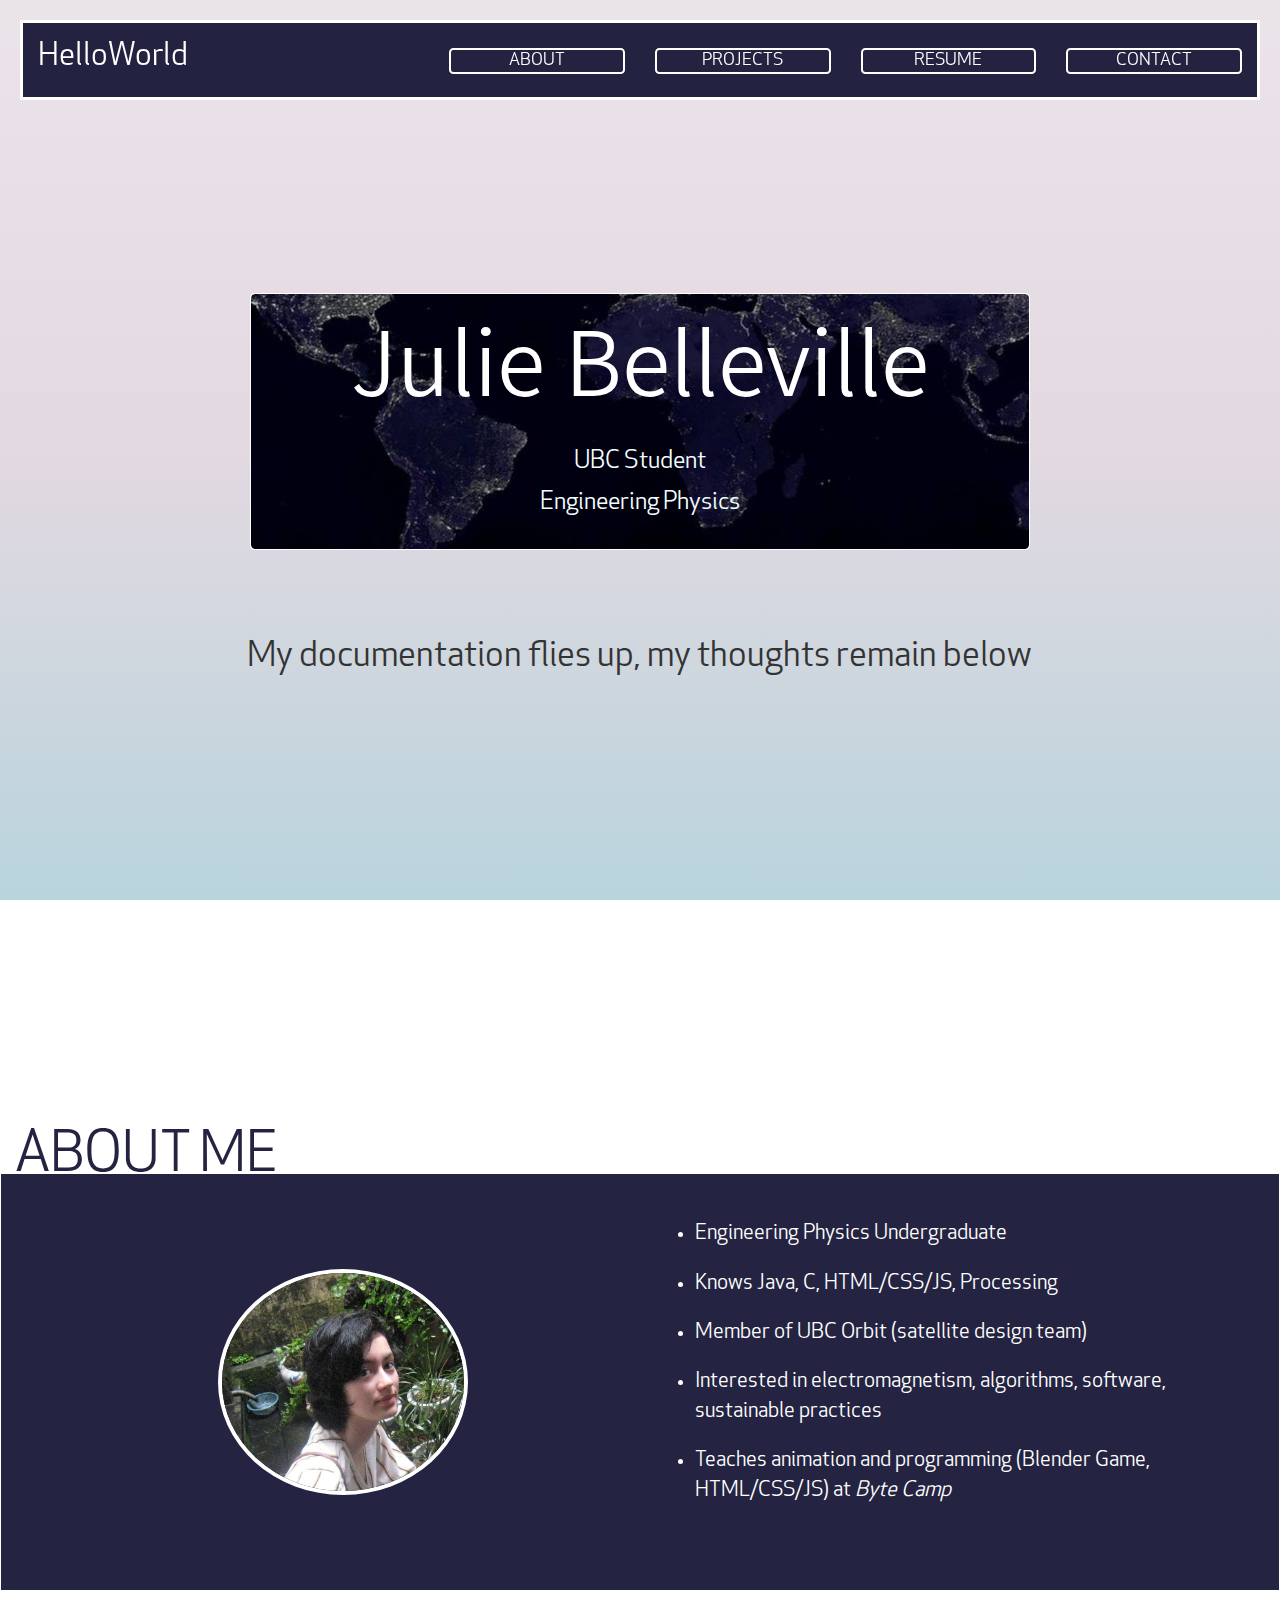
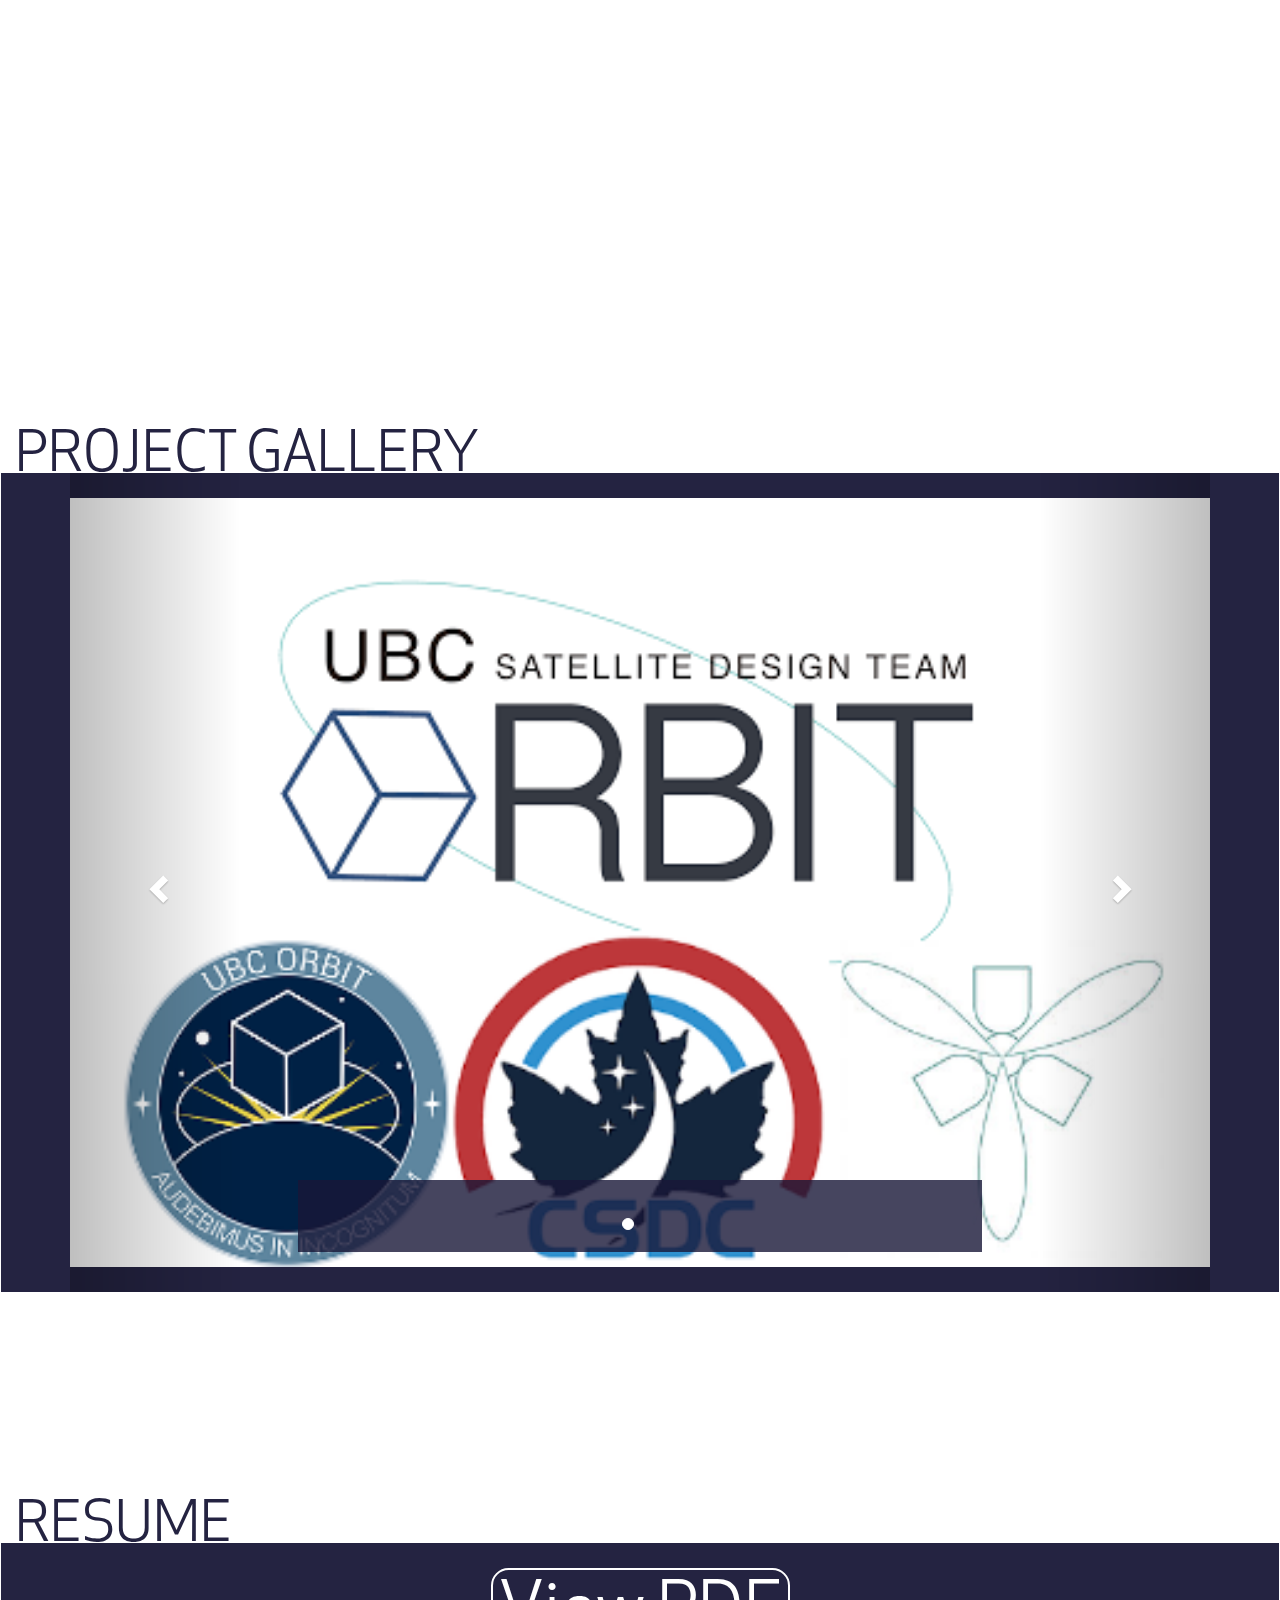
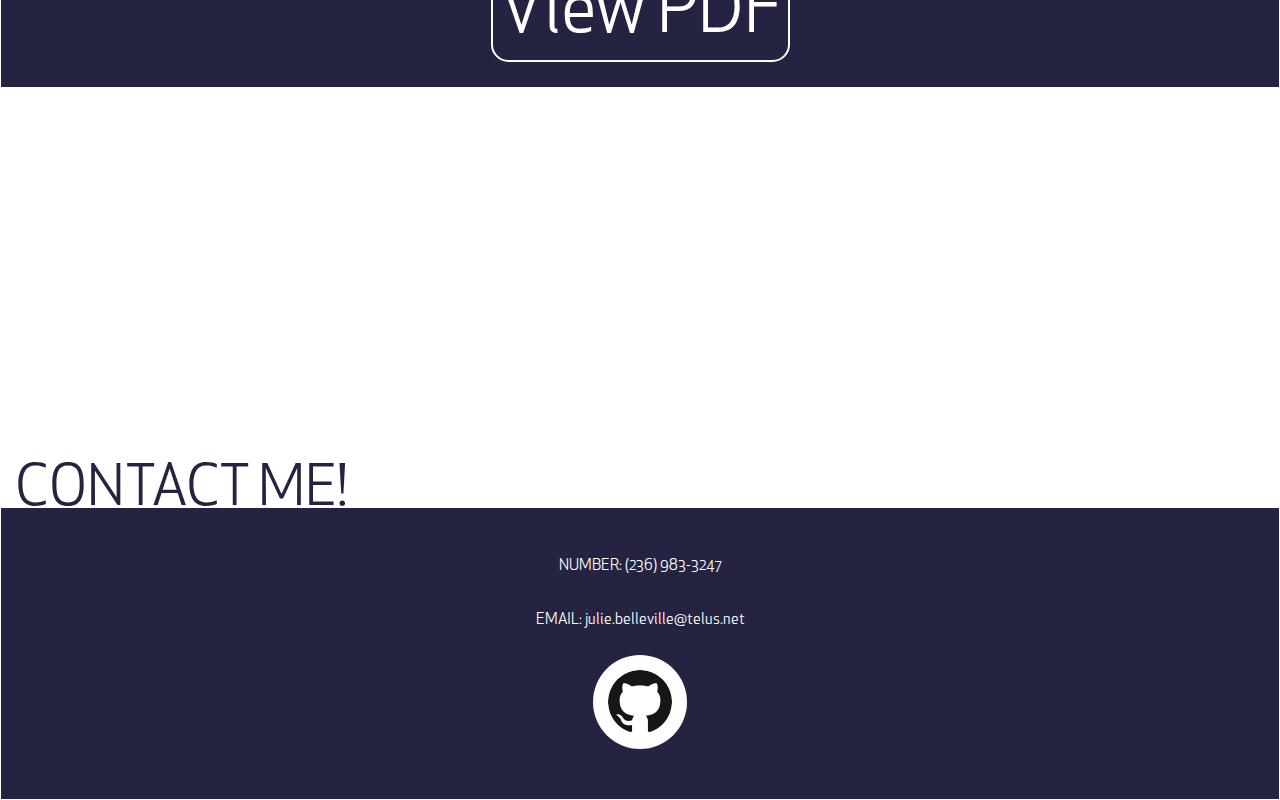
<file: index.html>
<!DOCTYPE html>
<html lang="en">


  <head>
    <!-- Required meta tags -->
    <meta charset="utf-8">
    <meta name="viewport" content="width=device-width, initial-scale=1, shrink-to-fit=no">

    <!-- Bootstrap CSS -->
    <link rel="stylesheet" href="https://stackpath.bootstrapcdn.com/bootstrap/4.1.1/css/bootstrap.min.css" integrity="sha384-WskhaSGFgHYWDcbwN70/dfYBj47jz9qbsMId/iRN3ewGhXQFZCSftd1LZCfmhktB" crossorigin="anonymous">

    <!--Adding my CSS file-->
    <link rel = "stylesheet" type = "text/css" href = "assets.css">
    <link rel = "stylesheet" type = "text/css" href = "media.css">

    <!--carousel add-ons-->
    <link rel="stylesheet" href="https://maxcdn.bootstrapcdn.com/bootstrap/3.3.7/css/bootstrap.min.css">
    <script src="https://ajax.googleapis.com/ajax/libs/jquery/3.3.1/jquery.min.js"></script>
    <script src="https://maxcdn.bootstrapcdn.com/bootstrap/3.3.7/js/bootstrap.min.js"></script>


    <title> Julie Belleville, Engineering Student </title>
  </head>



  
  <body class = "background">

<!--Table of Content Bar-->
  <div id = "title_bookmark"></div>
  <div id = "contents">
    <div class = "container-fluid">
      <div class = "row">
        <div class = "col-xs-4">
          <!--dropdown bar stuff-->
          <a href = "#title_bookmark" class = "smoothscroll">
           <p class = "reg_text" id = "welcome_tag"> HelloWorld </p>
         </a>
         <div class = "dropdown_box" id = "nav_dropdown">
           <a href = "#about_me_page" class = "smoothscroll">
             <p class = "reg_text dropdown_content_text"> ABOUT </p>
           </a>
           <a href = "#project_gallery_page" class = "smoothscroll">
             <p class = "reg_text dropdown_content_text"> PROJECTS </p>
           </a>
           <a href = "#resume_page"  class = "smoothscroll">
              <p class = "reg_text dropdown_content_text"> RESUME </p>
           </a>
            <a href = "#contact_me_page"  class = "smoothscroll">
              <p class = "reg_text dropdown_content_text"> CONTACT </p>
            </a>
            </div>
        </div>
        <!--<div class = "col-sm-1"></div>-->
          <div class = "col-xs-2">
            <a href = "#about_me_page" class = "smoothscroll">
              <p class = "reg_text content_text"> ABOUT </p>
            </a>
          </div>
          <div class = "col-xs-2">
            <a href = "#project_gallery_page" class = "smoothscroll">
             <p class = "reg_text content_text"> PROJECTS </p>
           </a>
          </div>
          <div class = "col-xs-2">
            <a href = "#resume_page"  class = "smoothscroll">
              <p class = "reg_text content_text"> RESUME </p>
            </a>
          </div>
          <div class = "col-xs-2">
            <a href = "#contact_me_page"  class = "smoothscroll">
              <p class = "reg_text content_text"> CONTACT </p>
            </a>
                  <!--adding dropdown menu, only visible on wide screens-->
            <button id="nav_dropdown_icon" onclick = "dropDownNav()">
              <div class="nav_icon_bar"></div>
              <div class="nav_icon_bar"></div>
              <div class="nav_icon_bar"></div>
            </button>
         </div>
     </div>
   </div>
  </div>


  <!--Title Block-->
  <div class = "container">
    <div class = "row">
      <div class = "col-sm-2"></div>
      <div class = "col-sm-8 title_block">
        <p id = "my_name"> Julie Belleville </p>
        <p class = "reg_text beige_green"> UBC Student </p>
        <p class = "reg_text beige_green"> Engineering Physics </p>
      </div>
    </div>
  </div>

<!--Fun Shakespeare Quote-->
<div class = "container-fluid">
    <div class = "row">
      <div class = "col-sm-2"></div>
      <div class = "col-sm-8">
        <p class = "lead" id = "quote">
          My documentation flies up, my thoughts remain below
        </p>
      </div>
    </div>
  </div>

  <!--About Me-->
  <div id = "about_me_page">
    <div class = "container-fluid">
        <div class = "row">
          <div class = "col-sm-12">
            <p class = "reg_text subtitles"> ABOUT ME </p>
          </div>
        </div>
      </div>

      <div id = "about_me">
      <div class = "container-fluid">
        <div class = "row">
          <div class = "col-sm-6 text-center">
            <img id = "my_picture" src = "julie4.jpg"/>
          </div>
          <div class = "col-sm-6">
            <ul>
              <li class = "reg_text bullet_point lead"> Engineering Physics Undergraduate </li>
              <li class = "reg_text bullet_point lead"> Knows Java, C, HTML/CSS/JS, Processing </li>
              <li class = "reg_text bullet_point lead"> Member of UBC Orbit (satellite design team)</li>
               <li class = "reg_text bullet_point lead"> Interested in electromagnetism, algorithms, software, sustainable practices</li>
               <li class = "reg_text bullet_point lead"> Teaches animation and programming (Blender Game, HTML/CSS/JS) at <em><a href = https://www.bytecamp.ca/ style = "color:white"  target = "_blank">Byte Camp </a></em></li>
            </ul>          
          </div>
        </div>
     </div>
    </div> 
  </div>

  <!--Project Gallery-->
  <div id = "project_gallery_page">
    <div class = "container-fluid">
      <div class = "row"> 
          <div class = "col-sm-12">
            <p class = "reg_text subtitles grey_shade_text"> PROJECT GALLERY </p>
          </div>
        </div>
      </div> 

      <div class = "subtitles" id = "project_gallery">
        <div class = "container">
          <div class = "row">
            <div class = "col-sm-12">

             <div id="myCarousel" class="carousel slide" data-ride="carousel">
                <!-- Indicators -->
                <ol class="carousel-indicators carousel_dots">
                  <li data-target="#myCarousel" data-slide-to="0" class="active"></li>
                 <!-- <li data-target="#myCarousel" data-slide-to="1"></li>
                  <li data-target="#myCarousel" data-slide-to="2"></li> -->
                </ol>

                <!-- Wrapper for slides -->
                <div class="carousel-inner">

                  <div class="item active">
                    <img src="UBC_Orbit_Logo.png" alt="Satellite Design Team" class = "project_carousel"/>
                   <!-- <div class="carousel-caption">
                      <h3>UBC Orbit</h3>
                      <p>LA is always so much fun!</p>
                    </div>-->
                  </div>

                 <!-- <div class="item">
                    <img src="chicago.jpg" alt="Chicago" style="width:100%;">
                    <div class="carousel-caption">
                      <h3>Chicago</h3>
                      <p>Thank you, Chicago!</p>
                    </div>
                  </div>
                
                  <div class="item">
                    <img src="ny.jpg" alt="New York" style="width:100%;">
                    <div class="carousel-caption">
                      <h3>New York</h3>
                      <p>We love the Big Apple!</p>
                    </div>
                  </div>-->
              
                </div>

                <!-- Left and right controls -->
                <a class="left carousel-control" href="#myCarousel" data-slide="prev">
                  <span class="glyphicon glyphicon-chevron-left"></span>
                  <span class="sr-only">Previous</span>
                </a>
                <a class="right carousel-control" href="#myCarousel" data-slide="next">
                  <span class="glyphicon glyphicon-chevron-right"></span>
                  <span class="sr-only">Next</span>
                </a>
              </div>
             </div>
          </div>
        </div>
      </div>
    </div>

  <!--Resume-->
  <div id = "resume_page">
    <div class = "container-fluid">
        <div class = "row">
          <div class = "col-sm-12">
            <p class = "reg_text subtitles"> RESUME </p>
          </div>
        </div>
      </div>
    <div class = "subtitles" id = "resume">
      <div class = "container">
         <div class = "row">
          <div class = "col-sm-12">
            <a href = "Resume_JulieBelleville_Co-op.pdf" target = "_blank">
              <button class = "reg_text content_text" id = "resume_link"> View PDF </button>
            </a>
          </div>
      </div>
    </div> 
  </div>

  <!--Contact Me-->
  <div id = "contact_me_page">
    <div class = "container-fluid">
      <div class = "row">
         <div class = "col-sm-12">
           <p class = "reg_text subtitles"> CONTACT ME! </p>
         </div>
       </div>
    </div>
    <div class = "subtitles" id = "contact_me">
      <div class = "container-fluid">
        <div class = "row">
          <!--<div class = "col-sm-8">-->
            <!-- contact form here: temporarily commented out since Github won't allow PHP -->
            <!--<form action = "contact_form_to_email.php" name = "email_form" target = "_blank" method = "post" id = "contact_form">

              <input type = "text" name = "name" placeholder = "Name" class = "contact_form_box"> <br>

              <input type = "text" name = "contact" placeholder = "Contact Information" class = "contact_form_box"> <br>

              <textarea type = "text" name = "message" placeholder = "Message" class = "contact_form_box"> </textarea> <br> <br>
                <input type="submit" value="Submit">
            </form>
          </div>
          <div class = "col-sm-4">-->
          <div class = "col-sm-12">
            <!-- contact info -->
              <p class = "reg_text contact_text"> NUMBER:  (236) 983-3247 </p>
              <p class = "reg_text contact_text"> EMAIL:  julie.belleville@telus.net </p>
              <a href = "https://github.com/jbellevi" target = "_blank">
                <img src = "GitHub-Mark-64px.png" id = "github_mark"/>
              </a>
          </div>
        </div>
      </div>
    </div>
  </div>
      





    <!-- Optional JavaScript -->
    <!-- jQuery first, then Popper.js, then Bootstrap JS -->
   

    <!--default stuff from bootstrap-->
    <script src="https://code.jquery.com/jquery-3.3.1.slim.min.js" integrity="sha384-q8i/X+965DzO0rT7abK41JStQIAqVgRVzpbzo5smXKp4YfRvH+8abtTE1Pi6jizo" crossorigin="anonymous"></script>
    <script src="https://cdnjs.cloudflare.com/ajax/libs/popper.js/1.14.3/umd/popper.min.js" integrity="sha384-ZMP7rVo3mIykV+2+9J3UJ46jBk0WLaUAdn689aCwoqbBJiSnjAK/l8WvCWPIPm49" crossorigin="anonymous"></script>
    <script src="https://stackpath.bootstrapcdn.com/bootstrap/4.1.1/js/bootstrap.min.js" integrity="sha384-smHYKdLADwkXOn1EmN1qk/HfnUcbVRZyYmZ4qpPea6sjB/pTJ0euyQp0Mk8ck+5T" crossorigin="anonymous"></script>
   
 <!--smooth scroll stuff-->
  <script src="https://ajax.googleapis.com/ajax/libs/jquery/3.3.1/jquery.min.js"></script>
  <script type="text/javascript" src="javascript/smooth_scroll.js"></script> 
  <script type = "text/javascript" src = "javascript/responsive.js"></script>

    
  </body>
</html>
</file>
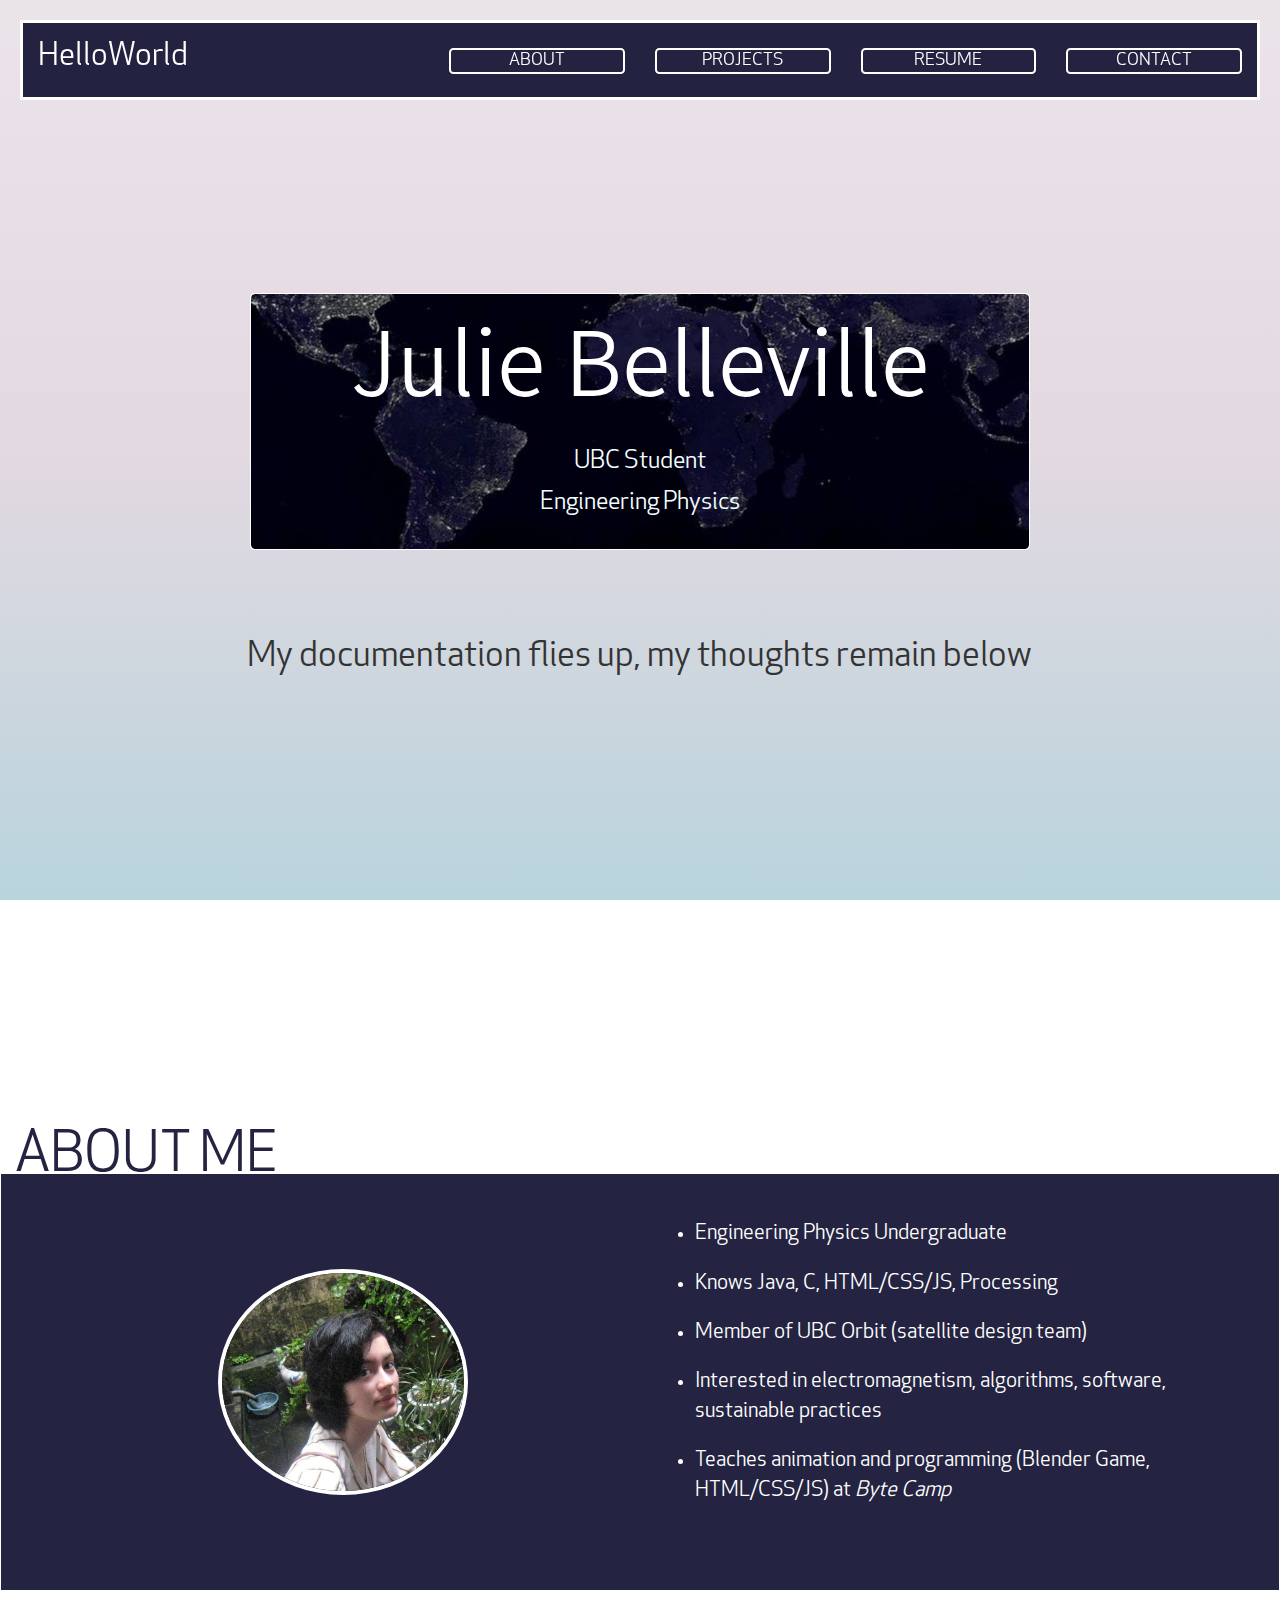
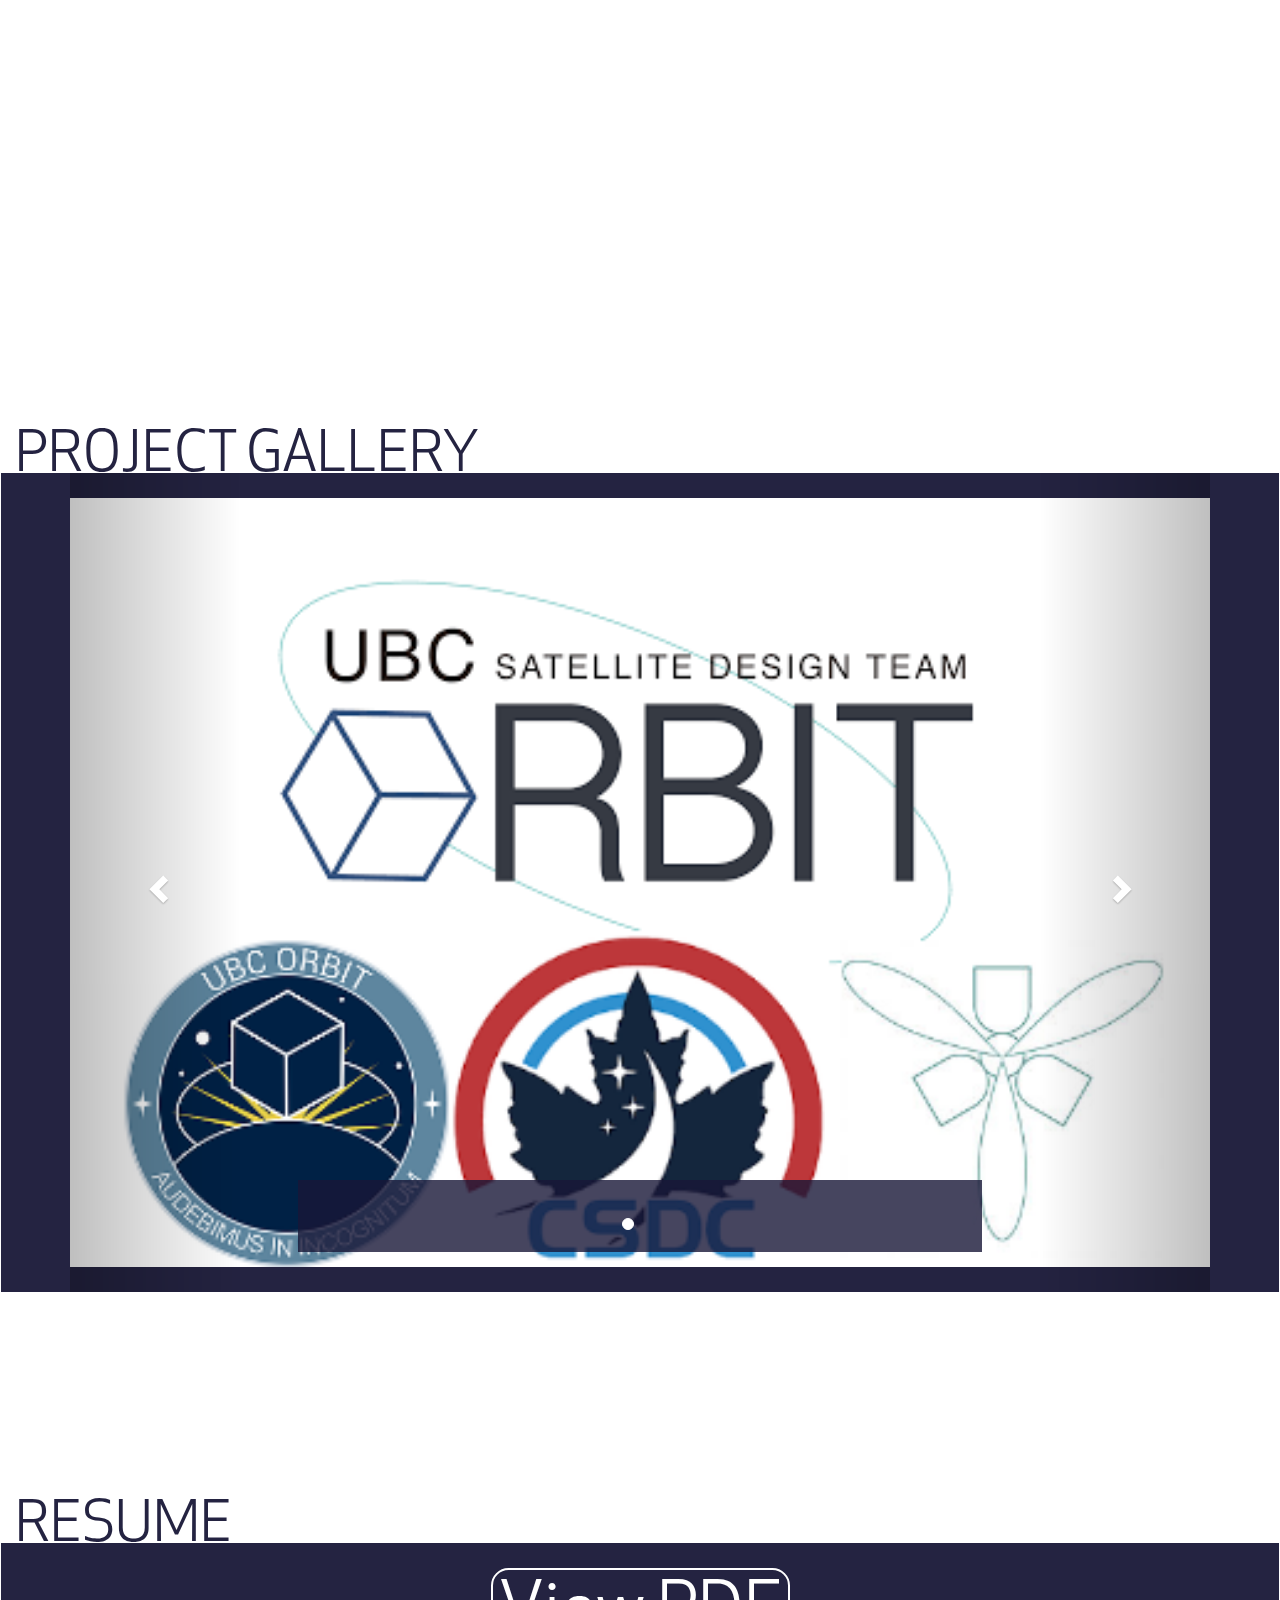
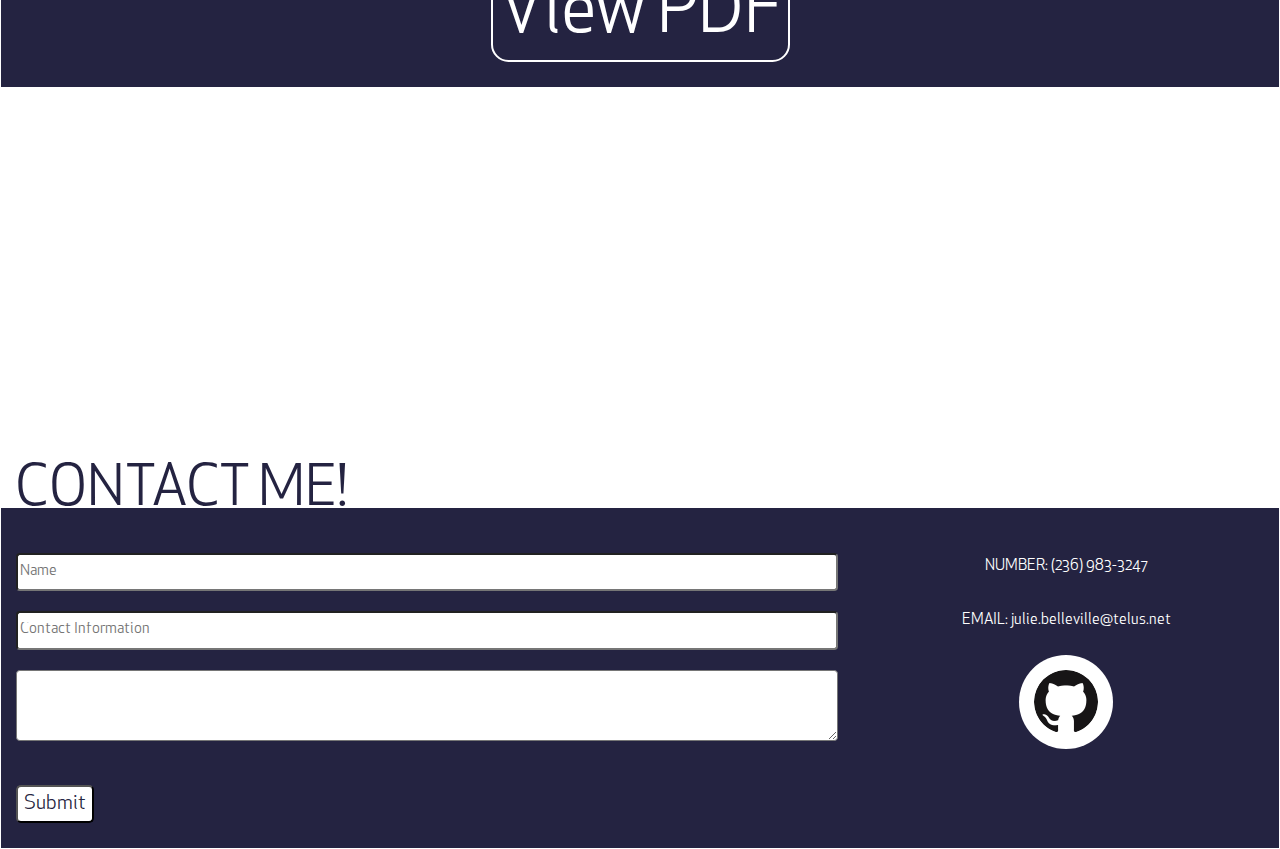
<file: JulieBelleville_Website.html>
<!DOCTYPE html>
<html lang="en">


  <head>
    <!-- Required meta tags -->
    <meta charset="utf-8">
    <meta name="viewport" content="width=device-width, initial-scale=1, shrink-to-fit=no">

    <!-- Bootstrap CSS -->
    <link rel="stylesheet" href="https://stackpath.bootstrapcdn.com/bootstrap/4.1.1/css/bootstrap.min.css" integrity="sha384-WskhaSGFgHYWDcbwN70/dfYBj47jz9qbsMId/iRN3ewGhXQFZCSftd1LZCfmhktB" crossorigin="anonymous">

    <!--Adding my CSS file-->
    <link rel = "stylesheet" type = "text/css" href = "assets.css">
    <link rel = "stylesheet" type = "text/css" href = "media.css">

    <!--carousel add-ons-->
    <link rel="stylesheet" href="https://maxcdn.bootstrapcdn.com/bootstrap/3.3.7/css/bootstrap.min.css">
    <script src="https://ajax.googleapis.com/ajax/libs/jquery/3.3.1/jquery.min.js"></script>
    <script src="https://maxcdn.bootstrapcdn.com/bootstrap/3.3.7/js/bootstrap.min.js"></script>


    <title> Julie Belleville, Engineering Student </title>
  </head>



  
  <body class = "background">

<!--Table of Content Bar-->
  <div id = "title_bookmark"></div>
  <div id = "contents">
    <div class = "container-fluid">
      <div class = "row">
        <div class = "col-xs-4">
          <!--dropdown bar stuff-->
          <a href = "#title_bookmark" class = "smoothscroll">
           <p class = "reg_text" id = "welcome_tag"> HelloWorld </p>
         </a>
         <div class = "dropdown_box" id = "nav_dropdown">
           <a href = "#about_me_page" class = "smoothscroll">
             <p class = "reg_text dropdown_content_text"> ABOUT </p>
           </a>
           <a href = "#project_gallery_page" class = "smoothscroll">
             <p class = "reg_text dropdown_content_text"> PROJECTS </p>
           </a>
           <a href = "#resume_page"  class = "smoothscroll">
              <p class = "reg_text dropdown_content_text"> RESUME </p>
           </a>
            <a href = "#contact_me_page"  class = "smoothscroll">
              <p class = "reg_text dropdown_content_text"> CONTACT </p>
            </a>
            </div>
        </div>
        <!--<div class = "col-sm-1"></div>-->
          <div class = "col-xs-2">
            <a href = "#about_me_page" class = "smoothscroll">
              <p class = "reg_text content_text"> ABOUT </p>
            </a>
          </div>
          <div class = "col-xs-2">
            <a href = "#project_gallery_page" class = "smoothscroll">
             <p class = "reg_text content_text"> PROJECTS </p>
           </a>
          </div>
          <div class = "col-xs-2">
            <a href = "#resume_page"  class = "smoothscroll">
              <p class = "reg_text content_text"> RESUME </p>
            </a>
          </div>
          <div class = "col-xs-2">
            <a href = "#contact_me_page"  class = "smoothscroll">
              <p class = "reg_text content_text"> CONTACT </p>
            </a>
                  <!--adding dropdown menu, only visible on wide screens-->
            <button id="nav_dropdown_icon" onclick = "dropDownNav()">
              <div class="nav_icon_bar"></div>
              <div class="nav_icon_bar"></div>
              <div class="nav_icon_bar"></div>
            </button>
         </div>
     </div>
   </div>
  </div>


  <!--Title Block-->
  <div class = "container">
    <div class = "row">
      <div class = "col-sm-2"></div>
      <div class = "col-sm-8 title_block">
        <p id = "my_name"> Julie Belleville </p>
        <p class = "reg_text beige_green"> UBC Student </p>
        <p class = "reg_text beige_green"> Engineering Physics </p>
      </div>
    </div>
  </div>

<!--Fun Shakespeare Quote-->
<div class = "container-fluid">
    <div class = "row">
      <div class = "col-sm-2"></div>
      <div class = "col-sm-8">
        <p class = "lead" id = "quote">
          My documentation flies up, my thoughts remain below
        </p>
      </div>
    </div>
  </div>

  <!--About Me-->
  <div id = "about_me_page">
    <div class = "container-fluid">
        <div class = "row">
          <div class = "col-sm-12">
            <p class = "reg_text subtitles"> ABOUT ME </p>
          </div>
        </div>
      </div>

      <div id = "about_me">
      <div class = "container-fluid">
        <div class = "row">
          <div class = "col-sm-6 text-center">
            <img id = "my_picture" src = "julie4.jpg"/>
          </div>
          <div class = "col-sm-6">
            <ul>
              <li class = "reg_text bullet_point lead"> Engineering Physics Undergraduate </li>
              <li class = "reg_text bullet_point lead"> Knows Java, C, HTML/CSS/JS, Processing </li>
              <li class = "reg_text bullet_point lead"> Member of UBC Orbit (satellite design team)</li>
               <li class = "reg_text bullet_point lead"> Interested in electromagnetism, algorithms, software, sustainable practices</li>
               <li class = "reg_text bullet_point lead"> Teaches animation and programming (Blender Game, HTML/CSS/JS) at <em><a href = https://www.bytecamp.ca/ style = "color:white"  target = "_blank">Byte Camp </a></em></li>
            </ul>          
          </div>
        </div>
     </div>
    </div> 
  </div>

  <!--Project Gallery-->
  <div id = "project_gallery_page">
    <div class = "container-fluid">
      <div class = "row"> 
          <div class = "col-sm-12">
            <p class = "reg_text subtitles grey_shade_text"> PROJECT GALLERY </p>
          </div>
        </div>
      </div> 

      <div class = "subtitles" id = "project_gallery">
        <div class = "container">
          <div class = "row">
            <div class = "col-sm-12">

             <div id="myCarousel" class="carousel slide" data-ride="carousel">
                <!-- Indicators -->
                <ol class="carousel-indicators carousel_dots">
                  <li data-target="#myCarousel" data-slide-to="0" class="active"></li>
                 <!-- <li data-target="#myCarousel" data-slide-to="1"></li>
                  <li data-target="#myCarousel" data-slide-to="2"></li> -->
                </ol>

                <!-- Wrapper for slides -->
                <div class="carousel-inner">

                  <div class="item active">
                    <img src="UBC_Orbit_Logo.png" alt="Satellite Design Team" class = "project_carousel"/>
                   <!-- <div class="carousel-caption">
                      <h3>UBC Orbit</h3>
                      <p>LA is always so much fun!</p>
                    </div>-->
                  </div>

                 <!-- <div class="item">
                    <img src="chicago.jpg" alt="Chicago" style="width:100%;">
                    <div class="carousel-caption">
                      <h3>Chicago</h3>
                      <p>Thank you, Chicago!</p>
                    </div>
                  </div>
                
                  <div class="item">
                    <img src="ny.jpg" alt="New York" style="width:100%;">
                    <div class="carousel-caption">
                      <h3>New York</h3>
                      <p>We love the Big Apple!</p>
                    </div>
                  </div>-->
              
                </div>

                <!-- Left and right controls -->
                <a class="left carousel-control" href="#myCarousel" data-slide="prev">
                  <span class="glyphicon glyphicon-chevron-left"></span>
                  <span class="sr-only">Previous</span>
                </a>
                <a class="right carousel-control" href="#myCarousel" data-slide="next">
                  <span class="glyphicon glyphicon-chevron-right"></span>
                  <span class="sr-only">Next</span>
                </a>
              </div>
             </div>
          </div>
        </div>
      </div>
    </div>

  <!--Resume-->
  <div id = "resume_page">
    <div class = "container-fluid">
        <div class = "row">
          <div class = "col-sm-12">
            <p class = "reg_text subtitles"> RESUME </p>
          </div>
        </div>
      </div>
    <div class = "subtitles" id = "resume">
      <div class = "container">
         <div class = "row">
          <div class = "col-sm-12">
            <a href = "Resume_JulieBelleville_Co-op.pdf" target = "_blank">
              <button class = "reg_text content_text" id = "resume_link"> View PDF </button>
            </a>
          </div>
      </div>
    </div> 
  </div>

  <!--Contact Me-->
  <div id = "contact_me_page">
    <div class = "container-fluid">
      <div class = "row">
         <div class = "col-sm-12">
           <p class = "reg_text subtitles"> CONTACT ME! </p>
         </div>
       </div>
    </div>
    <div class = "subtitles" id = "contact_me">
      <div class = "container-fluid">
        <div class = "row">
          <div class = "col-sm-8">
            <!-- contact form here -->
            <form action = "action_page.php" method = "post" id = "contact_form">

              <input type = "text" name = "name" placeholder = "Name" class = "contact_form_box"> <br>

              <input type = "text" name = "contact" placeholder = "Contact Information" class = "contact_form_box"> <br>

              <textarea type = "text" name = "Message" placeholder = "Message" class = "contact_form_box"> </textarea> <br> <br>

              <input type="submit" value="Submit">
            </form>
          </div>
          <div class = "col-sm-4">
            <!-- contact info -->
              <p class = "reg_text contact_text"> NUMBER:  (236) 983-3247 </p>
              <p class = "reg_text contact_text"> EMAIL:  julie.belleville@telus.net </p>
              <a href = "https://github.com/jbellevi" target = "_blank">
                <img src = "GitHub-Mark-64px.png" id = "github_mark"/>
              </a>
          </div>
        </div>
      </div>
    </div>
  </div>
      





    <!-- Optional JavaScript -->
    <!-- jQuery first, then Popper.js, then Bootstrap JS -->
   

    <!--default stuff from bootstrap-->
    <script src="https://code.jquery.com/jquery-3.3.1.slim.min.js" integrity="sha384-q8i/X+965DzO0rT7abK41JStQIAqVgRVzpbzo5smXKp4YfRvH+8abtTE1Pi6jizo" crossorigin="anonymous"></script>
    <script src="https://cdnjs.cloudflare.com/ajax/libs/popper.js/1.14.3/umd/popper.min.js" integrity="sha384-ZMP7rVo3mIykV+2+9J3UJ46jBk0WLaUAdn689aCwoqbBJiSnjAK/l8WvCWPIPm49" crossorigin="anonymous"></script>
    <script src="https://stackpath.bootstrapcdn.com/bootstrap/4.1.1/js/bootstrap.min.js" integrity="sha384-smHYKdLADwkXOn1EmN1qk/HfnUcbVRZyYmZ4qpPea6sjB/pTJ0euyQp0Mk8ck+5T" crossorigin="anonymous"></script>
   
 <!--smooth scroll stuff-->
  <script src="https://ajax.googleapis.com/ajax/libs/jquery/3.3.1/jquery.min.js"></script>
  <script type="text/javascript" src="javascript/smooth_scroll.js"></script> 
  <script type = "text/javascript" src = "javascript/responsive.js"></script>

    
  </body>
</html>
</file>
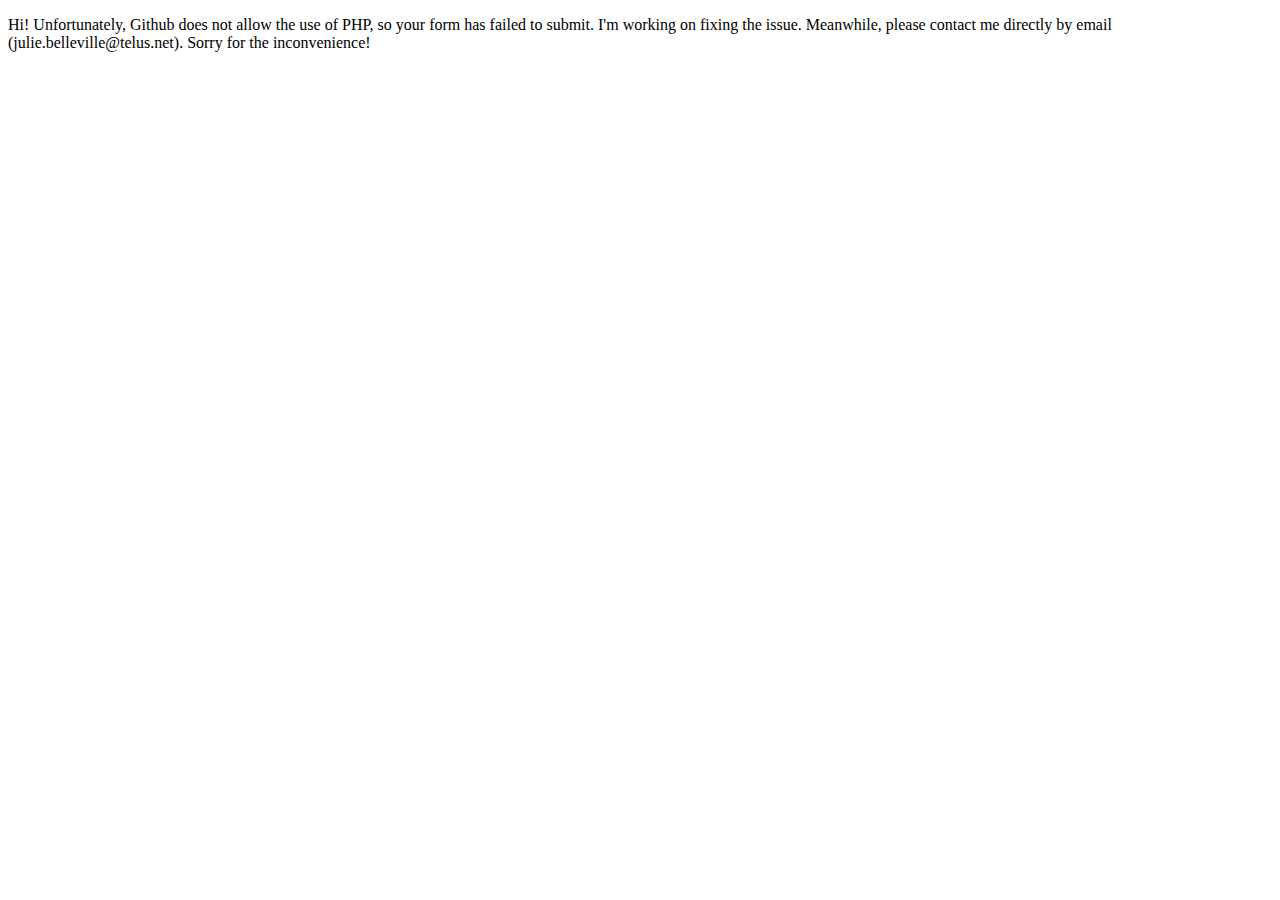
<file: submitted.html>
<!DOCTYPE html>
<html lang="en">


  <head>
  	<title> Form Submitted </title>
  </head>


  <body>
  	<p style = "text-align:center font-size:24px"> Hi! Unfortunately, Github does not allow the use of PHP, so your form has failed to submit. I'm working on fixing the issue. Meanwhile, please contact me directly by email (julie.belleville@telus.net). Sorry for the inconvenience! </p>
  </body>
</file>
<file: assets.css>
: root
{
	--greyishTurquoise: #9BD8EA;
	--darkGrey: #BCD9E8;
	--lightGrey: #CEE1EB;
	--greyishPink:#EDEEE9;
	--palePink:#FDF2F0;
	--myBeige:#FEF9F5;
	--beigeGreen:#F2FEFE;
	--lightGreen:#CDF8FF;
	--turquoiseA:#ABECFF;
	--turquoiseB:#99E6F9;
	--turquoiseC:#98E1F4;

	--darkerGrey:#7CACCA;

	--darkOrange:#FF9F80;
	--lightOrange:#FFC48C;
}

@font-face
{
    font-family:Title Font;
    src: url(fonts/Varta-Light.ttf);
}
@font-face
{
    font-family: Body Font;
    src: url(fonts/ApexNew-Book.otf);
}

*
{
	box-sizing:border-box;
}
ul
{
	margin-top:20px;
}

a:hover
{
	font-weight:bold;
	text-decoration:none;
}


button
{
	background:none;
	border:none;
}

#my_name
{
	font-family: Trebuchet, Title Font, cursive;
	
	font-size:7em;
	text-align:center;
	line-height:1.25;
	color:white;
	opacity:1;
}

.background
{
	background-image:linear-gradient(180deg, rgba(215,201,212,0.5), rgba(215,201,212,0.7), rgba(167,201,212, 0.8));
	background-repeat:no-repeat;

	min-height: 100%;
	min-width: 100%;
	background-size: cover;
	background-attachment:fixed;

	z-index:-10;

}

.reg_text
{
	font-family: Body Font, Century Gothic, Verdana, sans-serif;
	text-align:center;
	font-size:1.75em;
	color:white;
	line-height: 1.25;
	opacity:1;
}

.beige_green
{
	color:#F2FEFE;
}
.content_text
{
	color:white;
	text-align:center;
	font-size:1.25em;

	position:relative;
	top:25px;

	border:white 2px solid;

	-moz-border-radius:0.25em;
	-webkit-border-radius: 0.25em;
	border-radius: 0.25em;

	overflow:hidden;
}

.contact_text
{
	color:white;
	text-align:center;
	font-size:1.5rem;

	padding-top:25px;
}

.dropdown_content_text
{
	text-align:left;
	font-size:1em;

	border:white 2px solid;

	overflow:hidden;

	color:rgba(24,23,55,0.95);
}

.dropdown_box
{
	background:white;
	margin:15px;

	margin-top:22px;
	margin-left:-15px;

	display:none;
}
.bullet_point
{
	text-align:left;
	color:white;
	line-height: 2;
	max-width:550px;
	margin-left:auto;
	margin-right:auto;

}

#welcome_tag
{
	font-size:2.25em;
	margin-top:15px;
	color:white;
	font-family:Body Font, Calibri Light, sans-serif;
	border:none;
	background:none;

	text-align:left;
	overflow:visible;
}

.title_block
{
	min-height:33%;
	min-width:50%;

	max-width:80%;

	text-align:center;

	display:block;

	margin-top: 25%;
	padding:1.5em;
	border: white solid 1px;

	background-image:none;

	-moz-border-radius:0.3em;
	-webkit-border-radius: 0.3em;
	border-radius: 0.3em;
}


.title_block::after
{
	content:"";
	display:block;

	position:absolute;
	top:0;
	left:0;
	bottom:0;
	right:0;

	background-image:url(earth_at_night.jpg);
	background-position:center;

	opacity:1;

	z-index:-1;

	-moz-border-radius:0.3em;
	-webkit-border-radius: 0.3em;
	border-radius:0.3em;


}

.orange_background
{
	background-color:#FF9F80;
}

#quote
{
	font-size:2.5em;
	text-align:center;

	font-family:Body Font, Aleo, Jura, Century Gothic, PT Sans Pro, Verdana, sans-serif;
	margin-top:10%;
	margin-bottom:33%;
}

.text_centered
{
	text-align: center;
}

.subtitles
{
	font-size:4em;
	color: rgba(24,23,55,0.95);

	font-family:Body Font, Calibri Light, Century Gothic, PT Sans Pro, Verdana, sans-serif;
	text-align:left;
	padding:0px;

	margin-top:15%;
	margin-bottom:0%;
	border:none;
	line-height:0.58em;
}


#contents
{
	background-color: rgba(24,23,55,0.95);
	width: 100% - 40px;
	height:80px;
	position:fixed;
	z-index:10;

	top:20px;
	left:20px;
	right:20px;

	border: white solid 3px;
}

#nav_dropdown_icon
{
    position:relative;
    margin-top:16px;
    text-align:right;

    display:none;
}

.nav_icon_bar
{
	width: 35px;
    height: 5px;
    background-color: white;


    margin: 6px 0;
}

.visible
{
	display: block;
}

#contents::after
{
	background-color:rgba(215,201,212,0.7);
	width: 100%;
	height:90px;
	width: 100%;
	height:75px;
	position:fixed;

	border:white solid 6px;
}


#about_me
{
		background-color: rgba(24,23,55,0.95);


	width: 100%;
	
	border:white solid 1px;

	top:0;
	bottom:0;

	position:relative;

	padding:45px;
	
}

#about_me_page
{
	min-height:100%;
	display:block;
}

#my_picture
{
	width: 250px;
	margin-left:auto;
	margin-right:auto;
	border-radius:50%;
	border:white solid 4px;
	display:inline-block;

	margin-top:50px;
	margin-bottom:50px;
}
#project_gallery
{
	background-color: rgba(24,23,55,0.95);


	width: 100%;
	
	border:white solid 1px;
	border-top:none;


	margin-bottom:30px;
	margin-top:0px;
}


#project_gallery_page
{
	min-height:100%;
	display:block;
}

.project_carousel
{
	width:100%;
	max-width:400px;
	margin-left:auto;
	margin-right:auto;
	margin-top:25px;
	margin-bottom:25px;
	display:block;	
}

.carousel_dots
{
	background-color: rgba(24,23,55,0.8);
	margin-top:20px;
	margin-bottom:20px;
	padding-bottom:20px;
	padding-top:20px;
	padding-left:25px;
	padding-right:25px;

	width:100%;
}

#resume
{
	background-color: rgba(24,23,55,0.95);


	width: 100%;
	
	border:white solid 1px;
	border-top:none;


	position:relative;
	margin-bottom: 200px;
	margin-top:0px;
}

#resume_page
{
	min-height:100%;
	display:block;
}

#resume_link
{
	margin-bottom:50px;
	margin-left:auto;
	margin-right:auto;

	display:block;
}

#resume_link:hover
{
	background:white;
	color:rgba(24,23,55,0.95);
}

#contact_me
{
	background-color: rgba(24,23,55,0.95);


	width: 100%;
	
	border:white solid 1px;
	border-top:none;

	margin-top:0px;

	padding-top:25px;
	padding-bottom:25px;
}

#contact_me_page
{
	min-height:400px;
	display:block;
}

.contact_form_box
{
	background:white;
	color:black;
	font-size:1.5rem;
	margin-top:20px;

	width:100%;

	-moz-border-radius:0.25em;
	-webkit-border-radius: 0.25em;
	border-radius: 0.25em;
}

#contact_form
{
	font-size:2rem;
	text-align:left;
}

input[type=submit]
{
	background:white;
	font-family: Body Font, Century Gothic, Verdana, sans-serif;
	color:rgba(24,23,55,0.95);

	-moz-border-radius:0.25em;
	-webkit-border-radius: 0.25em;
	border-radius: 0.25em;
}

input[type=submit]:hover
{
	font-weight:bold;
}

#github_mark
{
	display:block;

	margin-left:auto;
	margin-right:auto;

	background:white;

	padding:15px;
	border-radius:50%;

	margin-top:25px;
	margin-bottom:25px;
}

#github_mark:hover
{
	padding:20px;
}

#title_bookmark
{
	display:inline;
}


html
{
	height:100%;
}

body
{
	height:100%;
}
</file>
<file: media.css>
@media (max-width:424px)
{
	#my_name
	{
		font-size:3em;
	}

	.beige_green
	{
		font-size:1.25em;
	}

	.subtitles
	{
		font-size:3rem;
	}
}

@media (max-width:500px)
{
	#nav_dropdown_icon
	{
		right:30px;
	}

}

@media (max-width:575px)
{
	.bullet_points
	{
		display:block;
	}

	.title_block
	{
		margin-left:auto;
		margin-right:auto;
	}

}

@media (max-width:615px)
{
	#welcome_tag
	{
		font-size:2em;
	}
}

@media (max-width:770px) and (min-width:425px)
{
	#my_name
	{
		font-size:5em;
	}

	.subtitles
	{
		font-size:4.5rem;

	}

}


@media (max-width:925px)
{
	.content_text
	{
		display:none;
	}

	#nav_dropdown_icon
	{
		display: inline-block;
	}
}

@media (min-width:925px)
{
	#nav_dropdown
	{
		display:none;
	}
}

@media (min-width: 1175px)
{
	/*we should be good that was my default*/
}
</file>
